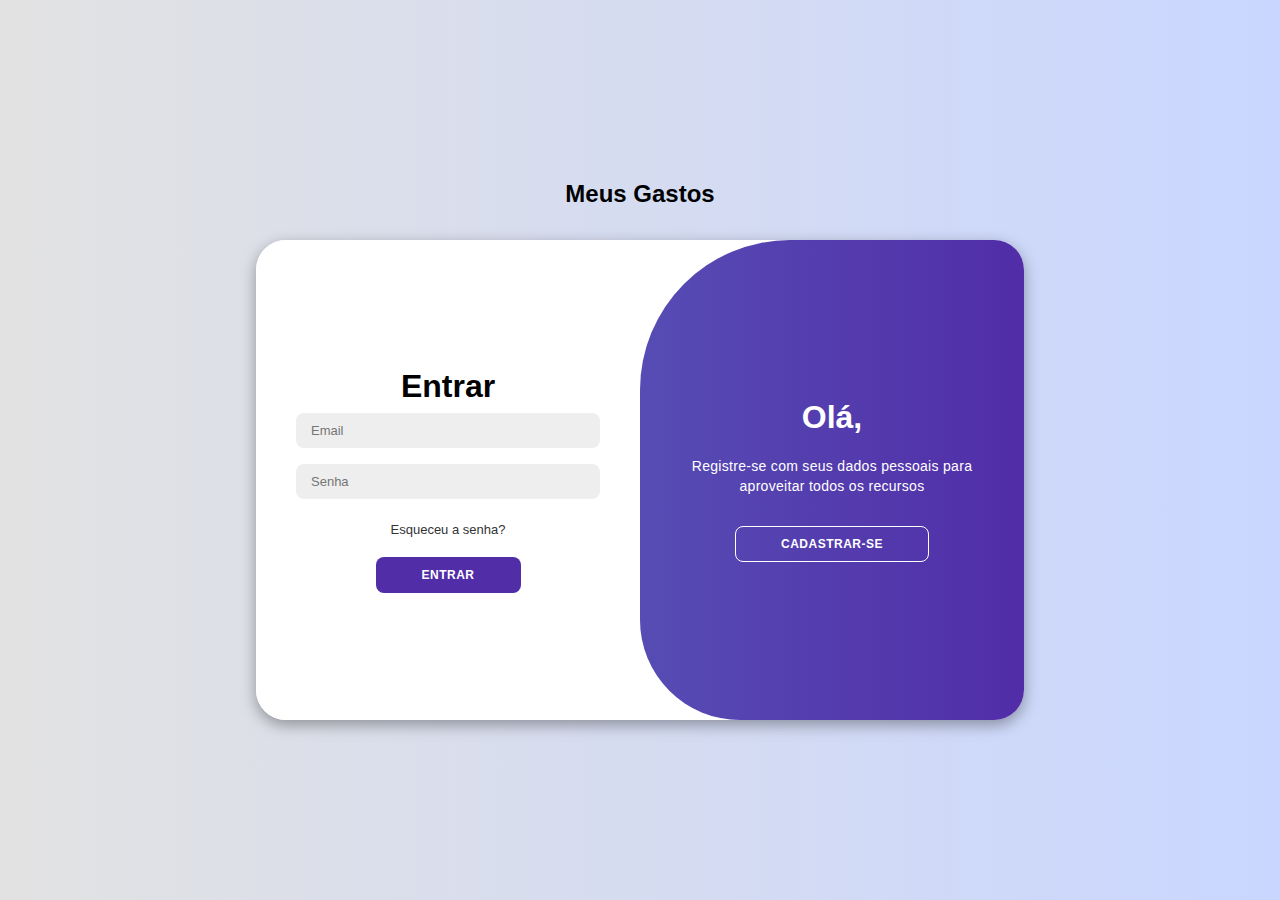
<file: Index.html>
<!DOCTYPE html>
<html lang="pt-br">
    <head>
        <meta charset="UTF-8" />
        <meta name="viewport" content="width=device-width, initial-scale=1.0" />
        <title>Login</title>
        <link rel="stylesheet" href="styles/style.css" />
        <link
            rel="stylesheet"
            href="https://cdnjs.cloudflare.com/ajax/libs/font-awesome/6.4.2/css/all.min.css"
        />
    </head>
    <body>
        <h2 class="app-name">Meus Gastos</h2>
        <div class="container" id="container">
            <div class="form-container sign-up">
                <form method="post">
                    <h1>Criar conta</h1>

                    <input type="text" placeholder="Nome" />
                    <input type="email" placeholder="Email" />
                    <input type="password" placeholder="Senha" />
                    <button>Cadastrar</button>
                </form>
            </div>
            <div class="form-container sign-in">
                <form id="login-form" method="POST">
                    <h1>Entrar</h1>

                    <input id="login-email" type="email" placeholder="Email" />
                    <input id="login-password" type="password" placeholder="Senha" />
                    <a href="#">Esqueceu a senha?</a>
                    <button>Entrar</button>
                </form>
            </div>
            <div class="toggle-container">
                <div class="toggle">
                    <div class="toggle-panel toggle-left">
                        <h1>Bem vindo de volta!</h1>
                        <p>
                            Insira seus dados pessoais para usar todos os
                            recursos
                        </p>
                        <button class="hidden" id="login">Entrar</button>
                    </div>
                    <div class="toggle-panel toggle-right">
                        <h1>Olá,</h1>
                        <p>
                            Registre-se com seus dados pessoais para aproveitar
                            todos os recursos
                        </p>
                        <button class="hidden" id="register">
                            Cadastrar-se
                        </button>
                    </div>
                </div>
            </div>
        </div>
        <script src="js/login.js"></script>
    </body>
</html>
</file>
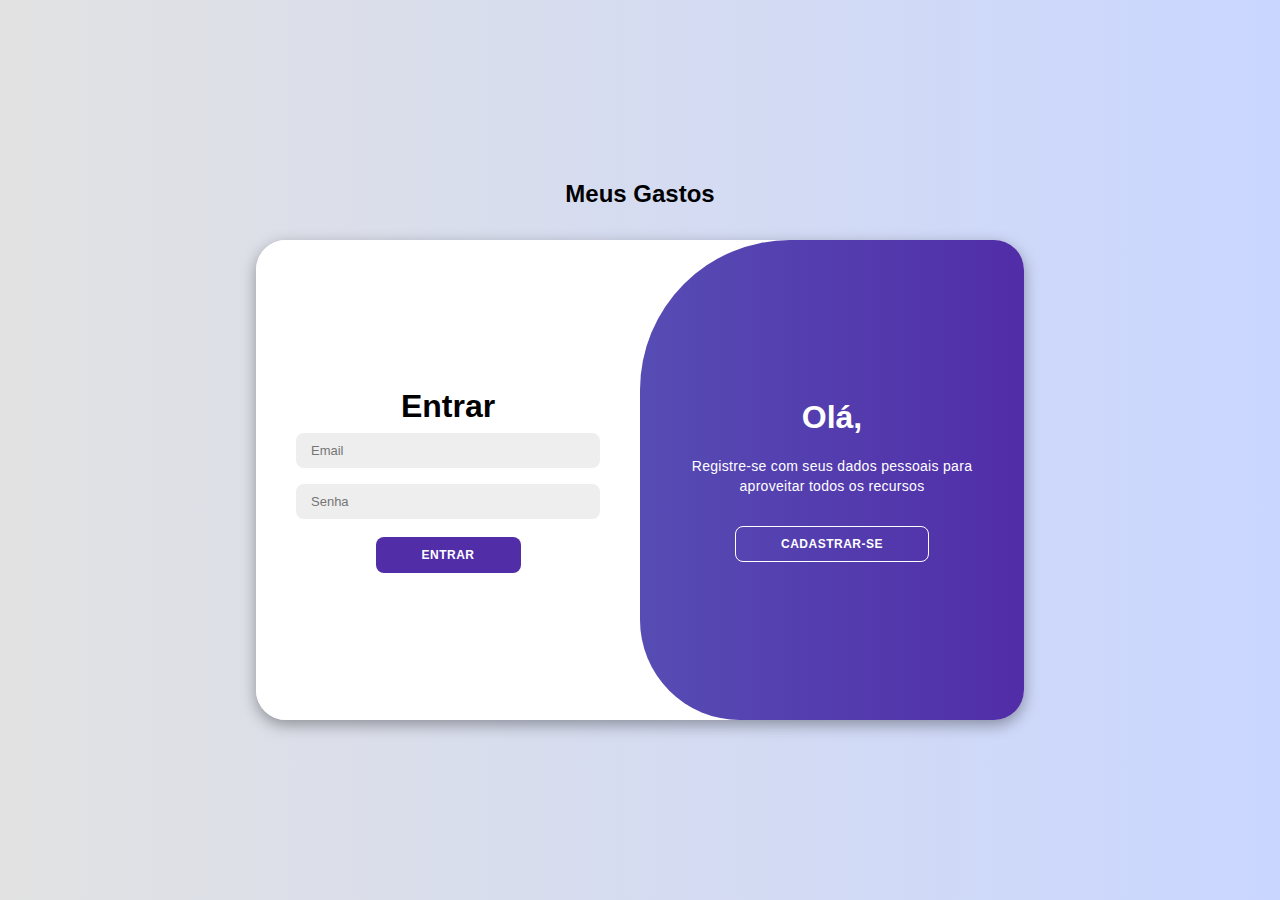
<file: index.html>
<!DOCTYPE html>
<html lang="pt-br">
    <head>
        <meta charset="UTF-8" />
        <meta name="viewport" content="width=device-width, initial-scale=1.0" />
        <title>Login</title>
        <link rel="stylesheet" href="styles/style.css" />
        <link
            rel="stylesheet"
            href="https://cdnjs.cloudflare.com/ajax/libs/font-awesome/6.4.2/css/all.min.css"
        />
    </head>
    <body>
        <h2 class="app-name">Meus Gastos</h2>
        <div class="container" id="container">
            <div class="form-container sign-up">
                <form id="signup-form" method="post">
                    <h1>Criar conta</h1>

                    <input id="signup-name" type="text" placeholder="Nome" />
                    <input id="signup-email" type="email" placeholder="Email" />
                    <input id="signup-password" type="password" placeholder="Senha" />
                    <p id="signup-error" class="signup-error"></p>
                    <p id="signup-success" class="signup-success"></p>
                    <button>Cadastrar</button>
                </form>
            </div>
            <div class="form-container sign-in">
                <form id="login-form" method="POST">
                    <h1>Entrar</h1>

                    <input id="login-email" type="email" placeholder="Email" />
                    <input id="login-password" type="password" placeholder="Senha" />
                    <p id="error" class="error">Login ou senha inválidos</p>
                    <button>Entrar</button>
                </form>
            </div>
            <div class="toggle-container">
                <div class="toggle">
                    <div class="toggle-panel toggle-left">
                        <h1>Bem vindo de volta!</h1>
                        <p>
                            Insira seus dados pessoais para usar todos os
                            recursos
                        </p>
                        <button class="hidden" id="login">Entrar</button>
                    </div>
                    <div class="toggle-panel toggle-right">
                        <h1>Olá,</h1>
                        <p>
                            Registre-se com seus dados pessoais para aproveitar
                            todos os recursos
                        </p>
                        <button class="hidden" id="register">
                            Cadastrar-se
                        </button>
                    </div>
                </div>
            </div>
        </div>
        <script src="js/login.js"></script>
    </body>
</html>
</file>
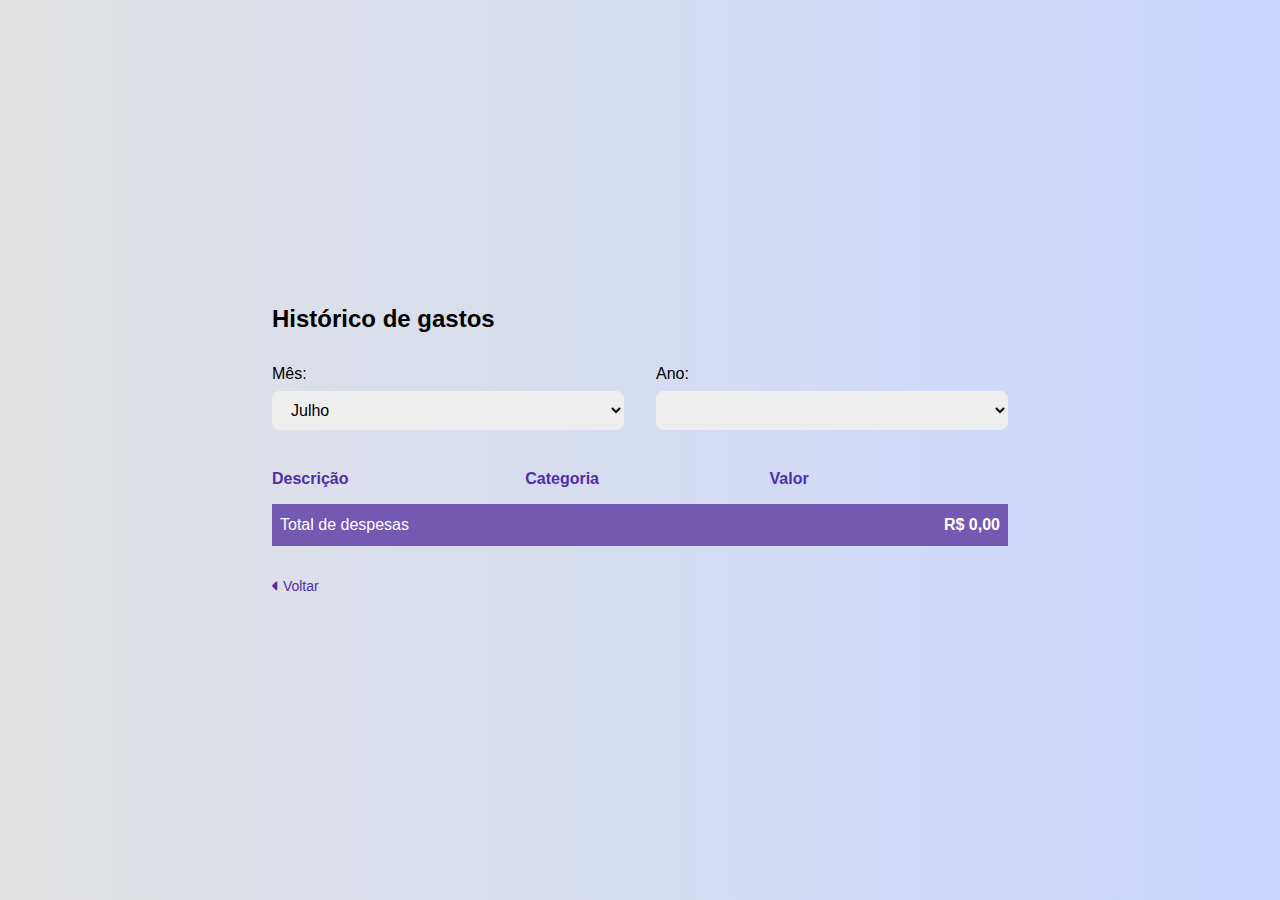
<file: entries.html>
<!DOCTYPE html>
<html lang="pt-br">
<head>
    <meta charset="UTF-8" />
    <meta name="viewport" content="width=device-width, initial-scale=1.0" />
    <title>Histórico de gastos</title>
    <link rel="stylesheet" href="styles/entries.css" />
    <link
            rel="stylesheet"
            href="https://cdnjs.cloudflare.com/ajax/libs/font-awesome/6.4.2/css/all.min.css"
    />
</head>
<body>
<div class="container" id="container">
    <div class="header">
        <div class="title-box">
            <h2 id="title">Histórico de gastos</h2>
        </div>
    </div>
    <div class="filter-container">
        <div class="filter-group">
            <label for="month">Mês:</label>
            <select name="month" id="month">
                <option value="1">Janeiro</option>
                <option value="2">Fevereiro</option>
                <option value="3">Março</option>
                <option value="4">Abril</option>
                <option value="5">Maio</option>
                <option value="6">Junho</option>
                <option value="7">Julho</option>
                <option value="8">Agosto</option>
                <option value="9">Setembro</option>
                <option value="10">Outubro</option>
                <option value="11">Novembro</option>
                <option value="12">Dezembro</option>
            </select>
        </div>
        <div class="filter-group">
            <label for="year">Ano:</label>
            <select name="year" id="year">
                <option value="2021">2021</option>
                <option value="2022">2022</option>
                <option value="2023">2023</option>
                <option value="2024">2024</option>
                <option value="2025">2025</option>
            </select>
        </div>
    </div>
    <div class="content">
        <div class="table-wrapper">
            <table id="content-table">
                <thead>
                    <tr>
                        <th>Descrição</th>
                        <th>Categoria</th>
                        <th>Valor</th>
                        <th></th>
                    </tr>
                </thead>
                <tbody id="table-content"></tbody>
                <tfoot>
                    <tr>
                        <td colspan="2">Total de despesas</td>
                        <td colspan="2" id="total-expenses"></td>
                    </tr>
                </tfoot>
            </table>
        </div>
        <a id="back"> <span class="fa fa-caret-left"></span> Voltar</a>
    </div>
</div>
<div id="modal-overlay" class="modal-overlay">
    <div id="delete-modal" class="delete-modal">
        <div class="modal-content">
            <span id="close-modal" class="close">&times;</span>
            <p>Tem certeza que deseja excluir <span id="entry-name"></span>?</p>
            <div class="modal-buttons">
                <button class="btn-default" id="cancel">Cancelar</button>
                <button class="btn-danger" id="delete-expense">Excluir</button>
            </div>
        </div>
    </div>
</div>
<script type="text/javascript" src="js/entries.js"></script>
</body>
</html>
</file>
<file: styles/style.css>
@import url("https://fonts.googleapis.com/css2?family=Montserrat:wght@300;400;500;600;700&display=swap");

* {
    margin: 0;
    padding: 0;
    box-sizing: border-box;
    font-family: "Montserrant", sans-serif;
}

body {
    background-color: #c9d6ff;
    background: linear-gradient(to right, #e2e2e2, #c9d6ff);
    display: flex;
    align-items: center;
    justify-content: center;
    flex-direction: column;
    height: 100vh;
}

.container {
    background-color: #fff;
    border-radius: 30px;
    box-shadow: 0 5px 15px rgba(0, 0, 0, 0.35);
    position: relative;
    overflow: hidden;
    width: 768px;
    max-width: 100%;
    min-height: 480px;
}

.app-name {
    margin-bottom: 32px;
}

.container p {
    font-size: 14px;
    line-height: 20px;
    letter-spacing: 0.3px;
    margin: 20px 0;
}

.container span {
    font-size: 12px;
}

.container a {
    color: #333;
    font-size: 13px;
    text-decoration: none;
    margin: 15px 0 10px;
}

.container button {
    background-color: #512da8;
    color: #fff;
    font-size: 12px;
    padding: 8px;
    border: 1px solid transparent;
    border-radius: 8px;
    font-weight: 600;
    letter-spacing: 0.5px;
    text-transform: uppercase;
    margin-top: 10px;
    cursor: pointer;
}

.container button.hidden {
    background-color: transparent;
    border-color: #fff;
}

.container form {
    background-color: #fff;
    display: flex;
    align-items: center;
    justify-content: center;
    flex-direction: column;
    padding: 0 16px;
    height: 100%;
}

.container input {
    background-color: #eee;
    border: none;
    margin: 8px 0;
    padding: 10px 15px;
    font-size: 13px;
    border-radius: 8px;
    width: 100%;
    outline: none;
}

.container .error, .container .signup-error {
    display: none;
    color: #ff0000;
    font-size: 12px;
    margin: 5px 0 0;
    width: 100%;
}

.container .error.active, .container .signup-error.active {
    display: block;
}

.container .signup-success {
    display: none;
    color: #168716;
    font-size: 12px;
    margin: 5px 0 0;
    width: 100%;
}

.container .signup-success.active {
    display: block;
}

.form-container {
    position: absolute;
    top: 0;
    height: 100%;
    transition: all 0.6s ease-in-out;
}

.sign-in {
    left: 0;
    width: 50%;
    z-index: 2;
}

.container.active .sign-in {
    transform: translateX(100%);
}

.sign-up {
    left: 0;
    width: 50%;
    opacity: 0;
    z-index: 1;
}

.container.active .sign-up {
    transform: translateX(100%);
    opacity: 1;
    z-index: 5;
    animation: move 0.6s;
}

@keyframes move {
    0%,
    49.99% {
        opacity: 0;
        z-index: 1;
    }
    50%,
    100% {
        opacity: 1;
        z-index: 5;
    }
}

.toggle-container {
    position: absolute;
    top: 0;
    left: 50%;
    width: 50%;
    height: 100%;
    overflow: hidden;
    transition: all 0.6s ease-in-out;
    border-radius: 150px 0 0 100px;
    z-index: 1000;
}

.container.active .toggle-container {
    transform: translateX(-100%);
    border-radius: 0 150px 100px 0;
}

.toggle {
    background-color: #512da8;
    height: 100%;
    background: linear-gradient(to right, #5c6bc0, #512da8);
    color: #fff;
    position: relative;
    left: -100%;
    height: 100%;
    width: 200%;
    transform: translateX(0);
    transition: all 0.6s ease-in-out;
}

.container.active .toggle {
    transform: translateX(50%);
}

.toggle-panel {
    position: absolute;
    width: 50%;
    height: 100%;
    display: flex;
    align-items: center;
    justify-content: center;
    flex-direction: column;
    padding: 0 30px;
    text-align: center;
    top: 0;
    transform: translateX(0);
    transition: all 0.6s ease-in-out;
}

.toggle-left {
    transform: translateX(-200%);
}

.container.active .toggle-left {
    transform: translateX(0);
}

.toggle-right {
    right: 0;
    transform: translateX(0);
}

.container.active .toggle-right {
    transform: translateX(200%);
}

@media screen and (min-width: 768px) {
    .container form {
        padding: 0 40px;
    }

    .container button {
        padding: 10px 45px;
    }
}
</file>
<file: styles/entries.css>
@import url("https://fonts.googleapis.com/css2?family=Montserrat:wght@300;400;500;600;700&display=swap");

* {
    margin: 0;
    padding: 0;
    box-sizing: border-box;
    font-family: "Montserrant", sans-serif;
}

body {
    background-color: #c9d6ff;
    background: linear-gradient(to right, #e2e2e2, #c9d6ff);
    display: flex;
    align-items: center;
    justify-content: center;
    flex-direction: column;
    height: 100vh;
}

.container {
    width: 768px;
    overflow: auto;
    max-width: 100%;
    margin: 20px 0;
    padding: 16px;
}

.header {
    align-items: center;
    display: flex;
    justify-content: space-between;
    margin-bottom: 32px;
}

.filter-container {
    display: flex;
    gap: 32px;
    margin-bottom: 16px;
    width: 100%;
}

.filter-group {
    width: 100%;
}

.filter-group select {
    background-color: #eee;
    border: none;
    margin: 8px 0;
    padding: 10px 15px;
    font-size: 16px;
    border-radius: 8px;
    width: 100%;
    outline: none;
}

table {
    border-collapse: collapse;
    width: 100%;
}

table thead th {
    color: #512da8;
    font-weight: 600;
    text-align: left;
    padding: 16px 0;
}

table tbody tr:hover, table tbody tr:nth-child(odd):hover {
    background-color: #7a78d0;
    color: #fff;
    cursor: auto;
}

table tbody tr {
    border-bottom: 1px solid #b5b3ec;
    color: #000;
}

table tbody td, table tfoot td {
    padding: 12px 8px;
}

table tbody td.actions {
    display: flex;
    justify-content: flex-end;
    gap: 16px;
}

tbody .btn {
    background-color: #b3b3b3;
    border-radius: 40px;
    color: #fff;
    font-size: 12px;
    border: 1px solid transparent;
    font-weight: 600;
    letter-spacing: 0.5px;
    text-transform: uppercase;
    transition: all 0.3s;
    width: 40px;
    height: 40px;
}

tbody .btn:hover {
    cursor: pointer;
    background-color: #512da8;
    transition: all 0.3s;
}

tbody .btn.btn-danger {
    background-color: #ff5c5c;
}

tbody .btn.btn-danger:hover {
    background-color: #ff0000;
}

tfoot {
    background-color: #7359b2;
    color: #fff;
}

tfoot #total-expenses {
    font-weight: 600;
    text-align: right;
}

#back {
    display: inline-block;
    color: #512da8;
    font-size: 14px;
    text-decoration: none;
    margin-top: 32px;
}

#back:hover {
    cursor: pointer;
}

.modal-overlay {
    background-color: rgba(0, 0, 0, 0.5);
    bottom: 0;
    top: 0;
    left: 0;
    right: 0;
    display: none;
    position: fixed;
    width: 100vw;
    z-index: 1000;
}

.modal-overlay.show {
    align-items: center;
    display: flex;
}

.delete-modal {
    background-color: #fff;
    border-radius: 8px;
    /*display: none;*/
    margin: 0 auto;
    padding: 16px;
    position: relative;
    z-index: 1001;
}

.modal-content {
    display: flex;
    flex-direction: column;
    gap: 16px;
}

.close {
    background-color: #a1a1a1;
    border: none;
    border-radius: 50%;
    color: #fff;
    cursor: pointer;
    font-size: 20px;
    height: 24px;
    position: absolute;
    right: -12px;
    top: -12px;
    width: 24px;
    text-align: center;
}

.modal-content .modal-buttons {
    display: flex;
    gap: 8px;
    justify-content: space-between;
}

.modal-content .btn-default {
    background: none;
    border: solid 1px #a1a1a1;
    font-size: 12px;
    padding: 10px 45px;
    border-radius: 8px;
    font-weight: 600;
    letter-spacing: 0.5px;
    text-transform: uppercase;
    transition: all 0.3s;
    width: 50%;
}

.modal-content .btn-default:hover {
    background-color: #a1a1a1;
    color: #fff;
    cursor: pointer;
}

.modal-content .btn-danger {
    background-color: #ff5c5c;
    border: none;
    color: #fff;
    font-size: 12px;
    padding: 10px 45px;
    border-radius: 8px;
    font-weight: 600;
    letter-spacing: 0.5px;
    text-transform: uppercase;
    transition: all 0.3s;
    width: 50%;
}

.modal-content .btn-danger:hover {
    background-color: #ff0000;
    cursor: pointer;
}

.table-wrapper {
    overflow-x: auto;
    width: 100%;
}

@media screen and (min-width: 768px) {
    overflow-x: hidden;
}
</file>
